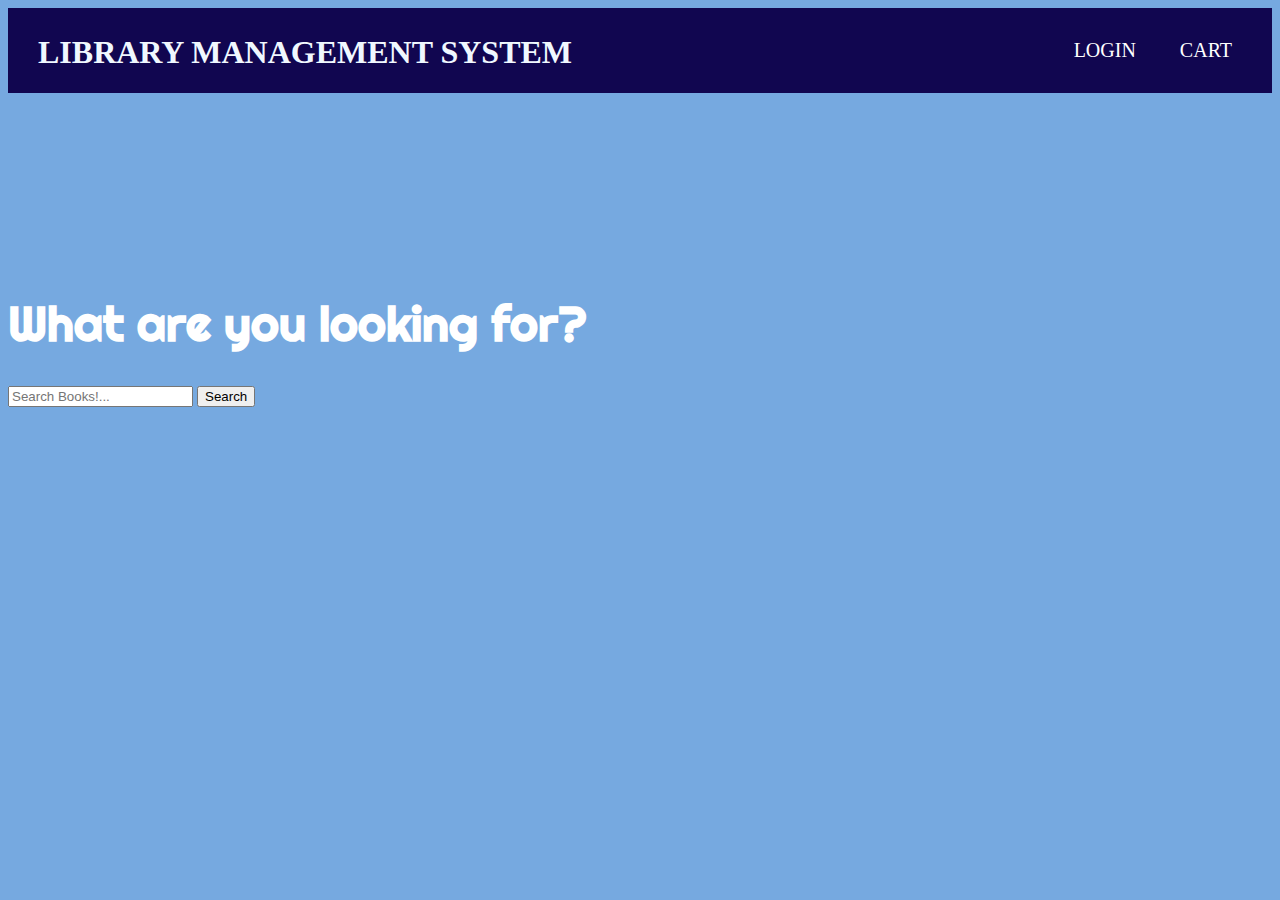
<file: index.html>
<!DOCTYPE html>
<html lang="en" dir="ltr">
  <head>
    <meta charset="utf-8">
    <title>LIBRARY MANAGEMENT</title>
    <link href="https://fonts.googleapis.com/css?family=Righteous" rel="stylesheet">
  </head>
  <body>
    <header>
      <div class="title">
          <h1 style="color: aliceblue;">LIBRARY MANAGEMENT SYSTEM</h1>
      </div>
      <nav class="navbar">
        <a href="ulogin\indexlogin.html">LOGIN</a>
        <a href="#">CART</a>
      </nav>
  </header>
    <div class="container">
      <div id="title" class="center">
        <h1 id="header" class="text-center mt-5" style="color: white;"> What are you looking for?</h1>
        <div class="row">
          <div id="input" class="input-group mx-auto col-lg-6 col-md-8 col-sm-12">
            <input id="search-box" type="text" class="form-control" placeholder="Search Books!...">
            <button id="search" class="btn btn-primary" onclick="">Search</button>
        </div>
        </div>
      </div>
      <div class="book-list" >
        <h2 class="text-center">Search Result</h2>
        <div id="list-output" class="">
          <div class="row">
            <!-- card  -->

          </div>

        </div>
      </div>
    </div>

    <link rel="stylesheet" href="https://stackpath.bootstrapcdn.com/bootstrap/4.1.3/css/bootstrap.min.css" integrity="sha384-MCw98/SFnGE8fJT3GXwEOngsV7Zt27NXFoaoApmYm81iuXoPkFOJwJ8ERdknLPMO" crossorigin="anonymous">
    <!-- <script src="https://code.jquery.com/jquery-3.3.1.slim.min.js" integrity="sha384-q8i/X+965DzO0rT7abK41JStQIAqVgRVzpbzo5smXKp4YfRvH+8abtTE1Pi6jizo" crossorigin="anonymous"></script> -->
    <script src="https://cdnjs.cloudflare.com/ajax/libs/popper.js/1.14.3/umd/popper.min.js" integrity="sha384-ZMP7rVo3mIykV+2+9J3UJ46jBk0WLaUAdn689aCwoqbBJiSnjAK/l8WvCWPIPm49" crossorigin="anonymous"></script>
    <!-- <script src="https://stackpath.bootstrapcdn.com/bootstrap/4.1.3/js/bootstrap.min.js" integrity="sha384-ChfqqxuZUCnJSK3+MXmPNIyE6ZbWh2IMqE241rYiqJxyMiZ6OW/JmZQ5stwEULTy" crossorigin="anonymous"></script> -->
    <script src="https://code.jquery.com/jquery-3.1.0.js"></script>
    <link rel="stylesheet" href="css/style.css">
    <script src="js/index.js"></script>
  </body>
</html>
</file>
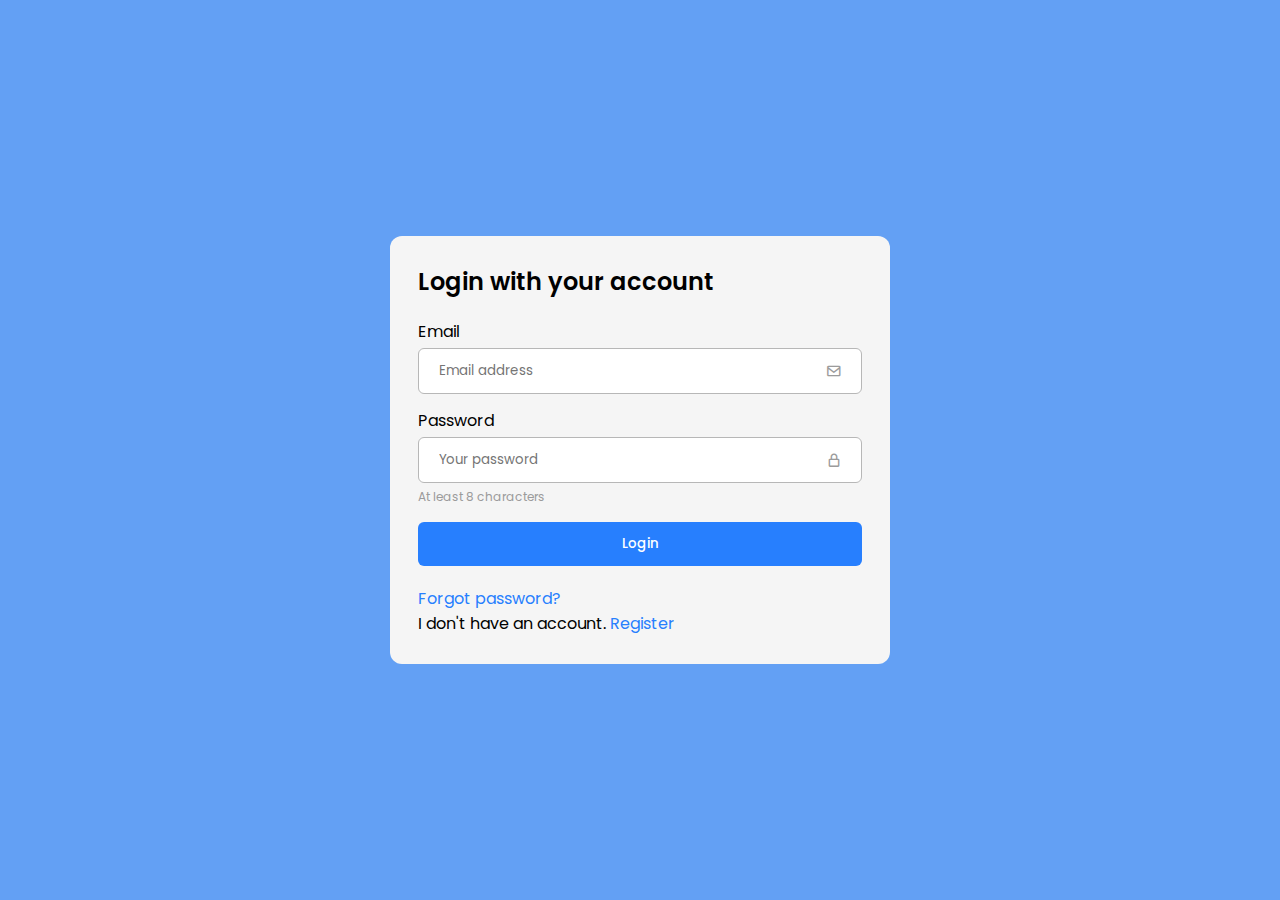
<file: ulogin/indexlogin.html>
<!DOCTYPE html>
<html lang="en">
<head>
	<meta charset="UTF-8">
	<meta name="viewport" content="width=device-width, initial-scale=1.0">
	<link href='https://unpkg.com/boxicons@2.0.9/css/boxicons.min.css' rel='stylesheet'>
	<link rel="stylesheet" href="stylelogin.css">
	<title>Responsive Login And Register Form</title>
</head>
<body>
	
	<div class="container">
		<form action="#" class="login active">
			<h2 class="title">Login with your account</h2>
			<div class="form-group">
				<label for="email">Email</label>
				<div class="input-group">
					<input type="email" id="email" placeholder="Email address">
					<i class='bx bx-envelope'></i>
				</div>
			</div>
			<div class="form-group">
				<label for="password">Password</label>
				<div class="input-group">
					<input type="password" pattern=".{8,}" id="password" placeholder="Your password">
					<i class='bx bx-lock-alt' ></i>
				</div>
				<span class="help-text">At least 8 characters</span>
			</div>
			<button type="submit" class="btn-submit">Login</button>
			<a href="#">Forgot password?</a>
			<p>I don't have an account. <a href="#" onclick="switchForm('register', event)">Register</a></p>
		</form>

		<form action="#" class="register">
			<h2 class="title">Register your account</h2>
			<div class="form-group">
				<label for="email">Email</label>
				<div class="input-group">
					<input type="email" id="email" placeholder="Email address">
					<i class='bx bx-envelope'></i>
				</div>
			</div>
			<div class="form-group">
				<label for="password">Password</label>
				<div class="input-group">
					<input type="password" pattern=".{8,}" id="password" placeholder="Your password">
					<i class='bx bx-lock-alt' ></i>
				</div>
				<span class="help-text">At least 8 characters</span>
			</div>
			<div class="form-group">
				<label for="confirm-pass">Confirm password</label>
				<div class="input-group">
					<input type="password" id="confirm-pass" placeholder="Enter password again">
					<i class='bx bx-lock-alt' ></i>
				</div>
				<span class="help-text">Confirm password must be same with password</span>
			</div>
			<button type="submit" class="btn-submit">Register</button>
			<p>I already have an account. <a href="#" onclick="switchForm('login', event)">Login</a></p>
		</form>
	</div>

	<script src="script.js"></script>
</body>
</html>
</file>
<file: css/style.css>
body {
  background-color: #76a9e0;
  height: 100%;
  background-position: center;
  background-repeat: no-repeat;
  background-size: cover;
}

.center {
  margin: auto;
  margin-top: 200px;
}

#header {
  font-family: 'Righteous', sans-serif;
  font-size: 3rem;
}

h2 {
  font-family: 'Righteous', sans-serif;
}

.book-list {
  margin-top: 50px;
  visibility: hidden;
}

header{
  position: relative;
  width: 100%;
  height: 100%;
  background: #110650 ;
  display: flex;
  align-items: center;
  justify-content: space-between;
}
.title{
  display: flex;
  height: 100%;
  text-align: left;
  padding-right: 30%;
  padding-left: 30px;
  padding-top: 5px;
}

ul{
  width: 70%;
}

ul li{
  display: inline-block;
  margin-right: 40px;
  padding: 1%;
  transition: all 0.5s ease;
}

.navbar a{
  position: relative;
  font-size: 20px;
  color: white;
  font-weight: 500;
  margin-right: 40px;
  text-decoration: none;

}

.navbar a::before{
  content: '';
  position: absolute;
  top: 100%;
  left: 0;
  width: 0%;
  height: 2px;
  background: white;
  transition: .3s;
}

.navbar a:hover::before {
  width: 100;
}
.header{
  position: fixed;
  top: 0;
  left: 0;
  width: 100%;
  
}
</file>
<file: ulogin/stylelogin.css>
@import url('https://fonts.googleapis.com/css2?family=Poppins:wght@300;400;500;600;700&display=swap');

* {
	margin: 0;
	padding: 0;
	box-sizing: border-box;
	font-family: 'Poppins', sans-serif;
}

:root {
	--grey: #F4F2FF;
	--dark-grey: #B7B7B7;

	
	--blue: #277FFE;
	--light-blue: #B6C6FF;
	--dark-blue: #1368E3;

	--bs: #AECFFF;
	--text: #9B9B9B;
}

a {
	color: var(--blue);
	transition: all .3s ease;
	text-decoration: none;
}

a:hover {
	color: var(--dark-blue);
}

body {
	
	display: flex;
	justify-content: center;
	align-items: center;
	min-height: 100vh;
	padding: 0 16px;
	background-size: cover;
	background-color: #63a0f4;
	

}

.container {
	max-width: 500px;
	width: 100%;
	position: relative;
	
	
}
form {
	width: 100%;
	padding: 28px;
	border-radius: 12px;
	background: #fff;
	position: absolute;
	top: 50%;
	transform: translateY(-50%) scale(.8);
	opacity: 0;
	z-index: 100;
	transition: all 1s ease;
	transition-delay: 0s;
	
}
form.active {
	transform: translateY(-50%);
	opacity: 1;
	z-index: 200;
	transition-delay: 1s;
	background-color: whitesmoke ;
}
.title {
	font-size: 24px;
	font-weight: 600;
	margin-bottom: 20px;
}
.form-group {
	margin-bottom: 14px;
}
.form-group label {
	display: inline-block;
	margin-bottom: 4px;
}
.input-group {
	width: 100%;
	position: relative;
}
.input-group input {
	padding: 12px 40px 12px 20px;
	outline: none;
	border-radius: 6px;
	border: 1px solid var(--dark-grey);
	width: 100%;
	transition: all .3s ease;
}


.input-group input:focus,
.input-group input:not(:placeholder-shown) {
	border-color: var(--blue);
	background: var(--grey);
}
.input-group input:focus + i,
.input-group input:not(:placeholder-shown) + i {
	color: var(--blue);
}
.input-group input:focus:valid {
	box-shadow: 0 0 0 4px var(--light-green);
}
.input-group input:valid:not(:placeholder-shown) {
	border-color: var(--green);
}
.input-group input:valid:not(:placeholder-shown) + i {
	color: var(--green);
}
.input-group input:invalid:not(:placeholder-shown) {
	border-color: var(--red);
}
.input-group input:invalid:not(:placeholder-shown) + i {
	color: var(--red);
}
.input-group input:focus:invalid {
	box-shadow: 0 0 0 4px var(--light-red);
}
.input-group input:focus,
.input-group input:focus:placeholder-shown {
	box-shadow: 0 0 0 4px var(--bs);
}


.input-group i {
	position: absolute;
	top: 50%;
	transform: translateY(-50%);
	right: 20px;
	color: var(--text);
	pointer-events: none;
	transition: all .3s ease;
}
.form-group .help-text {
	font-size: 12px;
	color: var(--text);
}
.btn-submit {
	padding: 12px 0;
	display: block;
	width: 100%;
	color: #fff;
	border-radius: 6px;
	cursor: pointer;
	transition: all .3s ease;
	border: none;
	font-weight: 500;
	background: var(--blue);
	margin-bottom: 20px;
}
.btn-submit:hover {
	background: var(--dark-blue);
}
</file>
